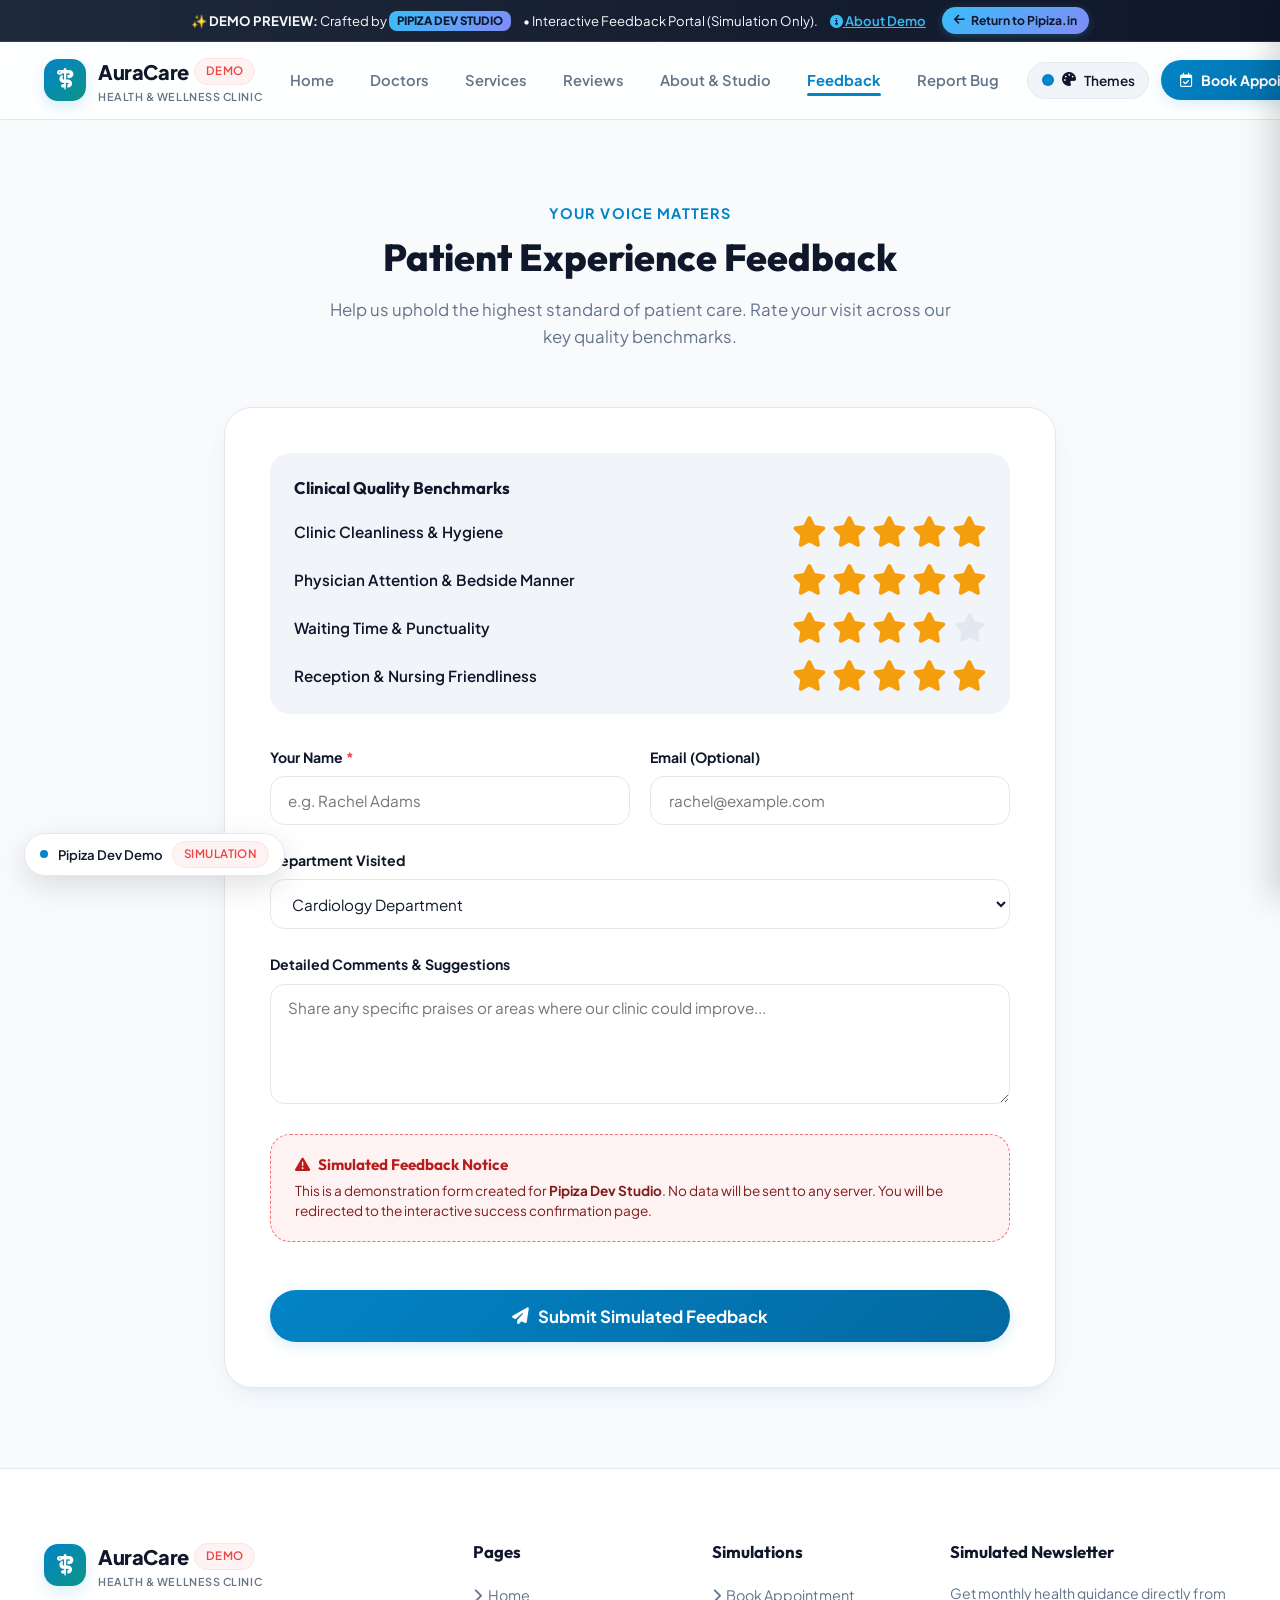
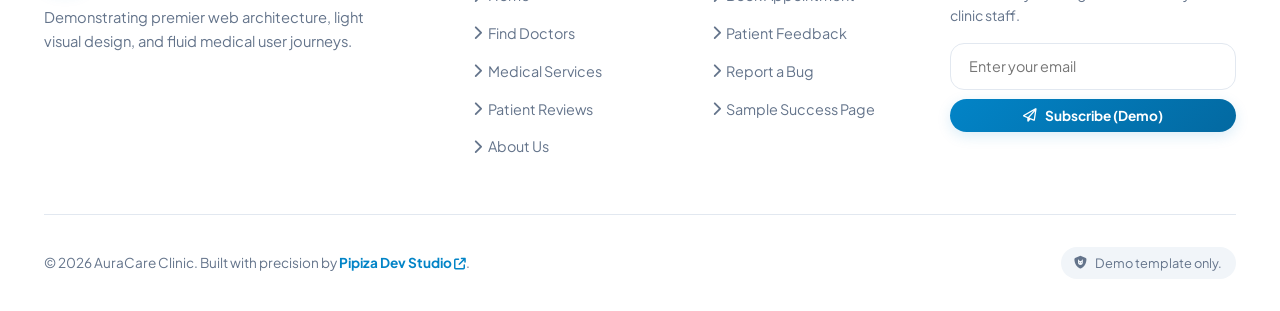
<file: feedback.html>
<!DOCTYPE html>
<html lang="en" data-theme="aqua">
<head>
  <meta charset="UTF-8">
  <meta name="viewport" content="width=device-width, initial-scale=1.0">
  <title>Patient Experience Feedback | AuraCare Clinic Demo</title>
  <meta name="description" content="Share your clinic visit experience, staff evaluations, and facility suggestions in our interactive feedback portal.">
  
  <!-- Google Fonts -->
  <link rel="preconnect" href="https://fonts.googleapis.com">
  <link rel="preconnect" href="https://fonts.gstatic.com" crossorigin>
  <link href="https://fonts.googleapis.com/css2?family=Outfit:wght@400;500;600;700;800&family=Plus+Jakarta+Sans:wght@400;500;600;700&display=swap" rel="stylesheet">
  
  <!-- FontAwesome 6 CDN -->
  <link rel="stylesheet" href="https://cdnjs.cloudflare.com/ajax/libs/font-awesome/6.5.1/css/all.min.css">
  
  <!-- Master Stylesheet -->
  <link rel="stylesheet" href="css/style.css">
</head>
<body>

  <!-- Top Demo Bar -->
  <div class="demo-top-bar">
    <span>✨ <strong>DEMO PREVIEW:</strong> Crafted by <span class="studio-tag">Pipiza Dev Studio</span></span>
    <span>• Interactive Feedback Portal (Simulation Only).</span>
    <a href="#" class="demo-info-trigger trigger-demo-modal"><i class="fa-solid fa-circle-info"></i> About Demo</a>
    <a href="https://pipoza.s.gy/pipoza.in" class="back-to-studio-btn" target="_blank" rel="noopener noreferrer"><i class="fa-solid fa-arrow-left"></i> Return to Pipiza.in</a>
  </div>

  <!-- Header -->
  <header class="main-header">
    <div class="container">
      <div class="nav-inner">
        <a href="index.html" class="brand-logo">
          <div class="brand-icon"><i class="fa-solid fa-staff-snake"></i></div>
          <div class="brand-info">
            <span class="brand-title">AuraCare <span class="badge badge-demo">DEMO</span></span>
            <span class="brand-subtitle">Health & Wellness Clinic</span>
          </div>
        </a>

        <nav>
          <ul class="nav-menu">
            <li><a href="index.html" class="nav-link">Home</a></li>
            <li><a href="doctors.html" class="nav-link">Doctors</a></li>
            <li><a href="services.html" class="nav-link">Services</a></li>
            <li><a href="reviews.html" class="nav-link">Reviews</a></li>
            <li><a href="about.html" class="nav-link">About & Studio</a></li>
            <li><a href="feedback.html" class="nav-link active">Feedback</a></li>
            <li><a href="report.html" class="nav-link">Report Bug</a></li>
          </ul>
        </nav>

        <div class="nav-actions">
          <div class="theme-switcher-wrapper">
            <button type="button" class="theme-btn" id="themeBtn" title="Choose Theme Palette">
              <span class="theme-dot-current" id="currentThemeDot"></span>
              <i class="fa-solid fa-palette"></i>
              <span>Themes</span>
            </button>
            <div class="theme-menu" id="themeMenu"></div>
          </div>

          <a href="appointment.html" class="btn btn-primary">
            <i class="fa-regular fa-calendar-check"></i>
            <span>Book Appointment</span>
          </a>

          <button type="button" class="mobile-toggle" id="mobileMenuToggle">
            <i class="fa-solid fa-bars-staggered"></i>
          </button>
        </div>
      </div>
    </div>
  </header>

  <!-- Mobile Drawer -->
  <div class="mobile-drawer-overlay" id="drawerOverlay"></div>
  <aside class="mobile-drawer" id="mobileDrawer">
    <div class="mobile-drawer-header">
      <div class="brand-logo">
        <div class="brand-icon" style="width:36px; height:36px; font-size:1.1rem;"><i class="fa-solid fa-staff-snake"></i></div>
        <span class="brand-title" style="font-size:1.15rem;">AuraCare <span class="badge badge-demo">DEMO</span></span>
      </div>
      <button type="button" class="mobile-close-btn" id="mobileCloseBtn"><i class="fa-solid fa-xmark"></i></button>
    </div>

    <!-- Return to Actual Website Link -->
    <a href="https://pipoza.s.gy/pipoza.in" class="mobile-studio-back-banner" target="_blank" rel="noopener noreferrer">
      <span><i class="fa-solid fa-arrow-left"></i> Return to Pipiza.in</span>
      <i class="fa-solid fa-arrow-up-right-from-square" style="font-size:0.75rem;"></i>
    </a>

    <ul class="mobile-nav-links">
      <li><a href="index.html"><i class="fa-solid fa-house"></i> <span>Home</span></a></li>
      <li><a href="doctors.html"><i class="fa-solid fa-user-doctor"></i> <span>Our Doctors</span></a></li>
      <li><a href="services.html"><i class="fa-solid fa-heart-pulse"></i> <span>Treatments & Services</span></a></li>
      <li><a href="reviews.html"><i class="fa-solid fa-star"></i> <span>Patient Reviews</span></a></li>
      <li><a href="about.html"><i class="fa-solid fa-hospital"></i> <span>About & Pipiza Studio</span></a></li>
      <li><a href="feedback.html" class="active"><i class="fa-solid fa-comment-dots"></i> <span>Patient Feedback</span></a></li>
      <li><a href="report.html"><i class="fa-solid fa-bug"></i> <span>Report Website Issue</span></a></li>
      <li><a href="appointment.html"><i class="fa-regular fa-calendar-check"></i> <span>Book Appointment</span></a></li>
    </ul>

    <div class="mobile-theme-selector">
      <h4>Select Theme Color</h4>
      <div class="mobile-theme-chips" id="mobileThemeChips"></div>
    </div>
  </aside>

  <!-- Main Content -->
  <main class="section-padding">
    <div class="container container-narrow">
      <div class="section-header">
        <span class="sub-title">Your Voice Matters</span>
        <h1 class="main-title">Patient Experience Feedback</h1>
        <p class="description">
          Help us uphold the highest standard of patient care. Rate your visit across our key quality benchmarks.
        </p>
      </div>

      <div class="form-card">
        <form id="clinicFeedbackForm">
          <!-- Multi-Metric Star Ratings -->
          <div style="background: var(--bg-surface-alt); padding: 1.5rem; border-radius: var(--radius-lg); margin-bottom: 2rem;">
            <h4 style="font-size: 1.05rem; margin-bottom: 1.25rem; color: var(--text-main);">Clinical Quality Benchmarks</h4>

            <div style="display: flex; flex-direction: column; gap: 1.25rem;">
              <!-- Metric 1: Cleanliness -->
              <div style="display: flex; justify-content: space-between; align-items: center; flex-wrap: wrap; gap: 0.5rem;">
                <span style="font-weight: 600; font-size: 0.95rem;">Clinic Cleanliness & Hygiene</span>
                <div class="star-rating-select metric-stars" data-metric="cleanliness">
                  <i class="fa-solid fa-star active" data-v="1"></i>
                  <i class="fa-solid fa-star active" data-v="2"></i>
                  <i class="fa-solid fa-star active" data-v="3"></i>
                  <i class="fa-solid fa-star active" data-v="4"></i>
                  <i class="fa-solid fa-star active" data-v="5"></i>
                </div>
              </div>

              <!-- Metric 2: Doctor Care -->
              <div style="display: flex; justify-content: space-between; align-items: center; flex-wrap: wrap; gap: 0.5rem;">
                <span style="font-weight: 600; font-size: 0.95rem;">Physician Attention & Bedside Manner</span>
                <div class="star-rating-select metric-stars" data-metric="doctorCare">
                  <i class="fa-solid fa-star active" data-v="1"></i>
                  <i class="fa-solid fa-star active" data-v="2"></i>
                  <i class="fa-solid fa-star active" data-v="3"></i>
                  <i class="fa-solid fa-star active" data-v="4"></i>
                  <i class="fa-solid fa-star active" data-v="5"></i>
                </div>
              </div>

              <!-- Metric 3: Waiting Time -->
              <div style="display: flex; justify-content: space-between; align-items: center; flex-wrap: wrap; gap: 0.5rem;">
                <span style="font-weight: 600; font-size: 0.95rem;">Waiting Time & Punctuality</span>
                <div class="star-rating-select metric-stars" data-metric="waitTime">
                  <i class="fa-solid fa-star active" data-v="1"></i>
                  <i class="fa-solid fa-star active" data-v="2"></i>
                  <i class="fa-solid fa-star active" data-v="3"></i>
                  <i class="fa-solid fa-star active" data-v="4"></i>
                  <i class="fa-solid fa-star" data-v="5"></i>
                </div>
              </div>

              <!-- Metric 4: Staff Friendliness -->
              <div style="display: flex; justify-content: space-between; align-items: center; flex-wrap: wrap; gap: 0.5rem;">
                <span style="font-weight: 600; font-size: 0.95rem;">Reception & Nursing Friendliness</span>
                <div class="star-rating-select metric-stars" data-metric="staff">
                  <i class="fa-solid fa-star active" data-v="1"></i>
                  <i class="fa-solid fa-star active" data-v="2"></i>
                  <i class="fa-solid fa-star active" data-v="3"></i>
                  <i class="fa-solid fa-star active" data-v="4"></i>
                  <i class="fa-solid fa-star active" data-v="5"></i>
                </div>
              </div>
            </div>
          </div>

          <!-- Patient & Visit Details -->
          <div class="grid-2" style="gap: 1.25rem;">
            <div class="form-group">
              <label class="form-label" for="feedbackName">Your Name <span class="required">*</span></label>
              <input type="text" id="feedbackName" class="form-control" placeholder="e.g. Rachel Adams" required>
            </div>

            <div class="form-group">
              <label class="form-label" for="feedbackEmail">Email (Optional)</label>
              <input type="email" id="feedbackEmail" class="form-control" placeholder="rachel@example.com">
            </div>
          </div>

          <div class="form-group">
            <label class="form-label" for="feedbackDept">Department Visited</label>
            <select id="feedbackDept" class="form-control">
              <option value="Cardiology">Cardiology Department</option>
              <option value="Neurology">Neurology Department</option>
              <option value="Pediatrics">Pediatrics Department</option>
              <option value="Orthopedics">Orthopedics & Physical Therapy</option>
              <option value="Dermatology">Dermatology Center</option>
              <option value="Dental">Dental Care Suite</option>
              <option value="General">General Practice</option>
            </select>
          </div>

          <div class="form-group">
            <label class="form-label" for="feedbackComments">Detailed Comments & Suggestions</label>
            <textarea id="feedbackComments" class="form-control" placeholder="Share any specific praises or areas where our clinic could improve..." required></textarea>
          </div>

          <div class="simulation-notice-box">
            <h4><i class="fa-solid fa-triangle-exclamation"></i> Simulated Feedback Notice</h4>
            <p>This is a demonstration form created for <strong>Pipiza Dev Studio</strong>. No data will be sent to any server. You will be redirected to the interactive success confirmation page.</p>
          </div>

          <button type="submit" class="btn btn-primary btn-lg btn-block" style="margin-top: 1rem;">
            <i class="fa-solid fa-paper-plane"></i> Submit Simulated Feedback
          </button>
        </form>
      </div>
    </div>
  </main>

  <!-- Floating Demo Pill -->
  <div class="floating-demo-pill trigger-demo-modal">
    <div class="pulse-dot"></div>
    <span>Pipiza Dev Demo</span>
    <span class="badge badge-demo">SIMULATION</span>
  </div>

  <!-- Global Demo Modal -->
  <div class="modal-overlay" id="demoModalOverlay">
    <div class="modal-content">
      <button type="button" class="modal-close-btn" id="closeDemoModal"><i class="fa-solid fa-xmark"></i></button>
      <div style="text-align: center; margin-bottom: 1.5rem;">
        <div style="width: 60px; height: 60px; border-radius: 50%; background: var(--primary-light); color: var(--primary); display: flex; align-items: center; justify-content: center; font-size: 1.8rem; margin: 0 auto 1rem;">
          <i class="fa-solid fa-laptop-code"></i>
        </div>
        <h3 style="font-size: 1.45rem; margin-bottom: 0.35rem;">Pipiza Dev Studio Demo Notice</h3>
        <span class="badge badge-demo">NON-OPERATIONAL SHOWCASE</span>
      </div>
      <p style="font-size: 0.95rem; line-height: 1.6; margin-bottom: 1.25rem;">
        This page demonstrates multi-criterion rating widgets, responsive form components, and accessible form styling.
      </p>
      <div style="display: flex; flex-direction: column; gap: 0.65rem;">
        <a href="https://pipoza.s.gy/pipoza.in" target="_blank" rel="noopener noreferrer" class="btn btn-primary btn-block" style="background: linear-gradient(135deg, #38bdf8, #818cf8); color: #0f172a;">
          <i class="fa-solid fa-arrow-up-right-from-square"></i> Visit Official Website (pipoza.in)
        </a>
        <button type="button" class="btn btn-outline btn-block" onclick="document.getElementById('closeDemoModal').click();">
          Got It, Continue
        </button>
      </div>
    </div>
  </div>

  <!-- Footer -->
  <footer class="main-footer">
    <div class="container">
      <div class="footer-grid">
        <div class="footer-brand">
          <a href="index.html" class="brand-logo" style="margin-bottom: 1rem;">
            <div class="brand-icon"><i class="fa-solid fa-staff-snake"></i></div>
            <div class="brand-info">
              <span class="brand-title">AuraCare <span class="badge badge-demo">DEMO</span></span>
              <span class="brand-subtitle">Health & Wellness Clinic</span>
            </div>
          </a>
          <p>Demonstrating premier web architecture, light visual design, and fluid medical user journeys.</p>
        </div>

        <div>
          <h4 class="footer-title">Pages</h4>
          <ul class="footer-links">
            <li><a href="index.html"><i class="fa-solid fa-chevron-right"></i> Home</a></li>
            <li><a href="doctors.html"><i class="fa-solid fa-chevron-right"></i> Find Doctors</a></li>
            <li><a href="services.html"><i class="fa-solid fa-chevron-right"></i> Medical Services</a></li>
            <li><a href="reviews.html"><i class="fa-solid fa-chevron-right"></i> Patient Reviews</a></li>
            <li><a href="about.html"><i class="fa-solid fa-chevron-right"></i> About Us</a></li>
          </ul>
        </div>

        <div>
          <h4 class="footer-title">Simulations</h4>
          <ul class="footer-links">
            <li><a href="appointment.html"><i class="fa-solid fa-chevron-right"></i> Book Appointment</a></li>
            <li><a href="feedback.html"><i class="fa-solid fa-chevron-right"></i> Patient Feedback</a></li>
            <li><a href="report.html"><i class="fa-solid fa-chevron-right"></i> Report a Bug</a></li>
            <li><a href="success.html?type=demo"><i class="fa-solid fa-chevron-right"></i> Sample Success Page</a></li>
          </ul>
        </div>

        <div>
          <h4 class="footer-title">Simulated Newsletter</h4>
          <p style="font-size: 0.88rem; margin-bottom: 1rem;">Get monthly health guidance directly from clinic staff.</p>
          <form class="newsletter-form" style="display: flex; flex-direction: column; gap: 0.6rem;">
            <input type="email" placeholder="Enter your email" required class="form-control" style="font-size: 0.9rem;">
            <button type="submit" class="btn btn-primary btn-sm"><i class="fa-regular fa-paper-plane"></i> Subscribe (Demo)</button>
          </form>
        </div>
      </div>

      <div class="footer-bottom">
        <div>© 2026 AuraCare Clinic. Built with precision by <a href="https://pipoza.s.gy/pipoza.in" target="_blank" rel="noopener noreferrer" style="color: var(--primary); font-weight:700;">Pipiza Dev Studio <i class="fa-solid fa-arrow-up-right-from-square" style="font-size:0.75rem;"></i></a>.</div>
        <div class="footer-demo-notice"><i class="fa-solid fa-shield-cat"></i> Demo template only.</div>
      </div>
    </div>
  </footer>

  <!-- Scripts -->
  <script src="js/data.js"></script>
  <script src="js/main.js"></script>
  <script>
    document.addEventListener('DOMContentLoaded', () => {
      // Metric star pickers
      document.querySelectorAll('.metric-stars').forEach(group => {
        const stars = group.querySelectorAll('i');
        stars.forEach(star => {
          star.addEventListener('click', () => {
            const val = parseInt(star.getAttribute('data-v'));
            stars.forEach(s => {
              if (parseInt(s.getAttribute('data-v')) <= val) {
                s.classList.add('active');
              } else {
                s.classList.remove('active');
              }
            });
          });
        });
      });

      // Submit feedback simulation
      const form = document.getElementById('clinicFeedbackForm');
      form.addEventListener('submit', (e) => {
        e.preventDefault();
        const name = document.getElementById('feedbackName').value;
        const dept = document.getElementById('feedbackDept').value;
        const ref = generateDemoCode("AUR-FB");

        window.location.href = `success.html?type=feedback&ref=${ref}&name=${encodeURIComponent(name)}&dept=${encodeURIComponent(dept)}`;
      });
    });
  </script>
</body>
</html>
</file>
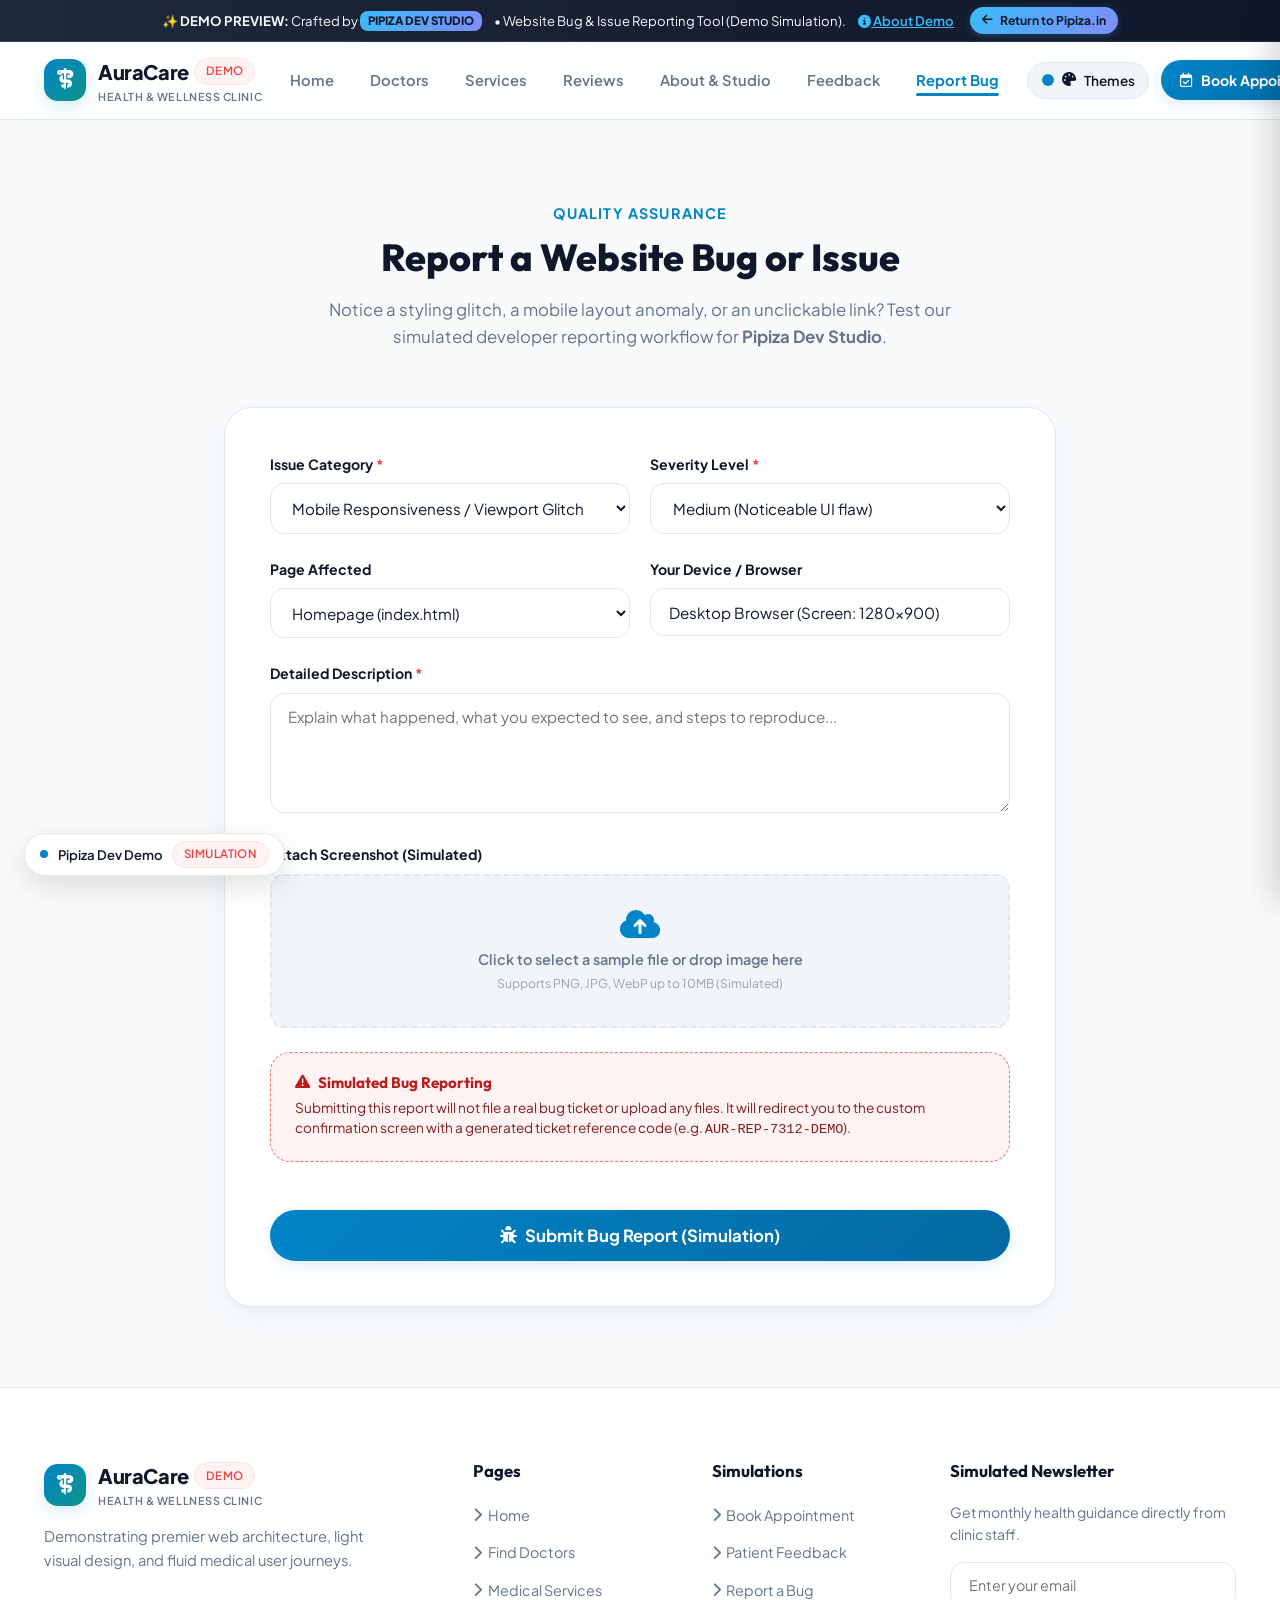
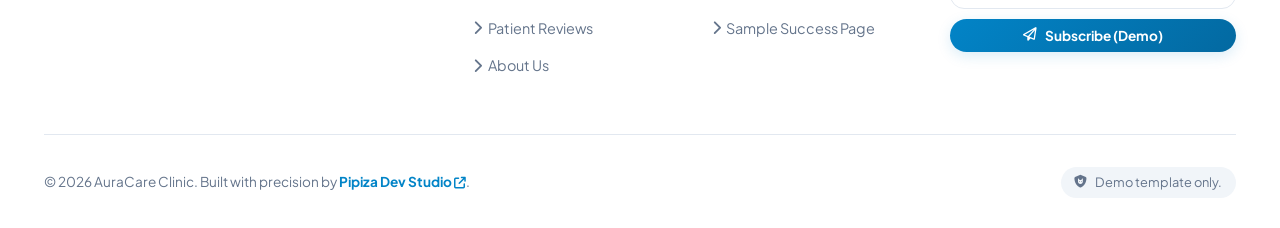
<file: report.html>
<!DOCTYPE html>
<html lang="en" data-theme="aqua">
<head>
  <meta charset="UTF-8">
  <meta name="viewport" content="width=device-width, initial-scale=1.0">
  <title>Website Issue & Bug Report | Pipiza Dev Studio</title>
  <meta name="description" content="Report website bugs, mobile rendering glitches, or UX suggestions to the development team at Pipiza Dev Studio.">
  
  <!-- Google Fonts -->
  <link rel="preconnect" href="https://fonts.googleapis.com">
  <link rel="preconnect" href="https://fonts.gstatic.com" crossorigin>
  <link href="https://fonts.googleapis.com/css2?family=Outfit:wght@400;500;600;700;800&family=Plus+Jakarta+Sans:wght@400;500;600;700&display=swap" rel="stylesheet">
  
  <!-- FontAwesome 6 CDN -->
  <link rel="stylesheet" href="https://cdnjs.cloudflare.com/ajax/libs/font-awesome/6.5.1/css/all.min.css">
  
  <!-- Master Stylesheet -->
  <link rel="stylesheet" href="css/style.css">
</head>
<body>

  <!-- Top Demo Bar -->
  <div class="demo-top-bar">
    <span>✨ <strong>DEMO PREVIEW:</strong> Crafted by <span class="studio-tag">Pipiza Dev Studio</span></span>
    <span>• Website Bug & Issue Reporting Tool (Demo Simulation).</span>
    <a href="#" class="demo-info-trigger trigger-demo-modal"><i class="fa-solid fa-circle-info"></i> About Demo</a>
    <a href="https://pipoza.s.gy/pipoza.in" class="back-to-studio-btn" target="_blank" rel="noopener noreferrer"><i class="fa-solid fa-arrow-left"></i> Return to Pipiza.in</a>
  </div>

  <!-- Header -->
  <header class="main-header">
    <div class="container">
      <div class="nav-inner">
        <a href="index.html" class="brand-logo">
          <div class="brand-icon"><i class="fa-solid fa-staff-snake"></i></div>
          <div class="brand-info">
            <span class="brand-title">AuraCare <span class="badge badge-demo">DEMO</span></span>
            <span class="brand-subtitle">Health & Wellness Clinic</span>
          </div>
        </a>

        <nav>
          <ul class="nav-menu">
            <li><a href="index.html" class="nav-link">Home</a></li>
            <li><a href="doctors.html" class="nav-link">Doctors</a></li>
            <li><a href="services.html" class="nav-link">Services</a></li>
            <li><a href="reviews.html" class="nav-link">Reviews</a></li>
            <li><a href="about.html" class="nav-link">About & Studio</a></li>
            <li><a href="feedback.html" class="nav-link">Feedback</a></li>
            <li><a href="report.html" class="nav-link active">Report Bug</a></li>
          </ul>
        </nav>

        <div class="nav-actions">
          <div class="theme-switcher-wrapper">
            <button type="button" class="theme-btn" id="themeBtn" title="Choose Theme Palette">
              <span class="theme-dot-current" id="currentThemeDot"></span>
              <i class="fa-solid fa-palette"></i>
              <span>Themes</span>
            </button>
            <div class="theme-menu" id="themeMenu"></div>
          </div>

          <a href="appointment.html" class="btn btn-primary">
            <i class="fa-regular fa-calendar-check"></i>
            <span>Book Appointment</span>
          </a>

          <button type="button" class="mobile-toggle" id="mobileMenuToggle">
            <i class="fa-solid fa-bars-staggered"></i>
          </button>
        </div>
      </div>
    </div>
  </header>

  <!-- Mobile Drawer -->
  <div class="mobile-drawer-overlay" id="drawerOverlay"></div>
  <aside class="mobile-drawer" id="mobileDrawer">
    <div class="mobile-drawer-header">
      <div class="brand-logo">
        <div class="brand-icon" style="width:36px; height:36px; font-size:1.1rem;"><i class="fa-solid fa-staff-snake"></i></div>
        <span class="brand-title" style="font-size:1.15rem;">AuraCare <span class="badge badge-demo">DEMO</span></span>
      </div>
      <button type="button" class="mobile-close-btn" id="mobileCloseBtn"><i class="fa-solid fa-xmark"></i></button>
    </div>

    <!-- Return to Actual Website Link -->
    <a href="https://pipoza.s.gy/pipoza.in" class="mobile-studio-back-banner" target="_blank" rel="noopener noreferrer">
      <span><i class="fa-solid fa-arrow-left"></i> Return to Pipiza.in</span>
      <i class="fa-solid fa-arrow-up-right-from-square" style="font-size:0.75rem;"></i>
    </a>

    <ul class="mobile-nav-links">
      <li><a href="index.html"><i class="fa-solid fa-house"></i> <span>Home</span></a></li>
      <li><a href="doctors.html"><i class="fa-solid fa-user-doctor"></i> <span>Our Doctors</span></a></li>
      <li><a href="services.html"><i class="fa-solid fa-heart-pulse"></i> <span>Treatments & Services</span></a></li>
      <li><a href="reviews.html"><i class="fa-solid fa-star"></i> <span>Patient Reviews</span></a></li>
      <li><a href="about.html"><i class="fa-solid fa-hospital"></i> <span>About & Pipiza Studio</span></a></li>
      <li><a href="feedback.html"><i class="fa-solid fa-comment-dots"></i> <span>Patient Feedback</span></a></li>
      <li><a href="report.html" class="active"><i class="fa-solid fa-bug"></i> <span>Report Website Issue</span></a></li>
      <li><a href="appointment.html"><i class="fa-regular fa-calendar-check"></i> <span>Book Appointment</span></a></li>
    </ul>

    <div class="mobile-theme-selector">
      <h4>Select Theme Color</h4>
      <div class="mobile-theme-chips" id="mobileThemeChips"></div>
    </div>
  </aside>

  <!-- Main Content -->
  <main class="section-padding">
    <div class="container container-narrow">
      <div class="section-header">
        <span class="sub-title">Quality Assurance</span>
        <h1 class="main-title">Report a Website Bug or Issue</h1>
        <p class="description">
          Notice a styling glitch, a mobile layout anomaly, or an unclickable link? Test our simulated developer reporting workflow for <strong>Pipiza Dev Studio</strong>.
        </p>
      </div>

      <div class="form-card">
        <form id="websiteBugReportForm">
          <div class="grid-2" style="gap: 1.25rem;">
            <div class="form-group">
              <label class="form-label" for="issueCategory">Issue Category <span class="required">*</span></label>
              <select id="issueCategory" class="form-control" required>
                <option value="Mobile Responsiveness">Mobile Responsiveness / Viewport Glitch</option>
                <option value="Visual Alignment">Visual Alignment / CSS Misalignment</option>
                <option value="Broken Interaction">Broken Button or Link</option>
                <option value="Theme Inconsistency">Theme Color Inconsistency</option>
                <option value="Animation Performance">Animation Lag / Performance</option>
                <option value="Content Typo">Content Typo or Copy Error</option>
                <option value="Feature Suggestion">New Feature Suggestion</option>
              </select>
            </div>

            <div class="form-group">
              <label class="form-label" for="issueSeverity">Severity Level <span class="required">*</span></label>
              <select id="issueSeverity" class="form-control" required>
                <option value="Low">Low (Cosmetic tweak)</option>
                <option value="Medium" selected>Medium (Noticeable UI flaw)</option>
                <option value="High">High (Impairs navigation)</option>
                <option value="Critical">Critical (Blocking issue)</option>
              </select>
            </div>
          </div>

          <div class="grid-2" style="gap: 1.25rem;">
            <div class="form-group">
              <label class="form-label" for="pageAffected">Page Affected</label>
              <select id="pageAffected" class="form-control">
                <option value="Homepage (index.html)">Homepage (index.html)</option>
                <option value="Doctors (doctors.html)">Doctors Directory (doctors.html)</option>
                <option value="Services (services.html)">Services & FAQ (services.html)</option>
                <option value="Reviews (reviews.html)">Reviews & Testimonials (reviews.html)</option>
                <option value="Appointment (appointment.html)">Appointment Portal (appointment.html)</option>
                <option value="Feedback (feedback.html)">Feedback Form (feedback.html)</option>
                <option value="About & Studio (about.html)">About Clinic (about.html)</option>
              </select>
            </div>

            <div class="form-group">
              <label class="form-label" for="deviceType">Your Device / Browser</label>
              <input type="text" id="deviceType" class="form-control" placeholder="e.g. iPhone 15 Safari, Chrome on Windows 11">
            </div>
          </div>

          <div class="form-group">
            <label class="form-label" for="bugDescription">Detailed Description <span class="required">*</span></label>
            <textarea id="bugDescription" class="form-control" placeholder="Explain what happened, what you expected to see, and steps to reproduce..." required></textarea>
          </div>

          <!-- Simulated Screenshot Upload Area -->
          <div class="form-group">
            <label class="form-label">Attach Screenshot (Simulated)</label>
            <div id="dropzoneBox" style="border: 2px dashed var(--border-color); border-radius: var(--radius-md); padding: 2rem; text-align: center; background: var(--bg-surface-alt); cursor: pointer; transition: var(--transition);">
              <i class="fa-solid fa-cloud-arrow-up" style="font-size: 2rem; color: var(--primary); margin-bottom: 0.5rem; display: block;"></i>
              <p style="font-weight: 600; font-size: 0.9rem; margin-bottom: 0.2rem;" id="dropzoneText">Click to select a sample file or drop image here</p>
              <p style="font-size: 0.76rem; color: var(--text-light); margin: 0;">Supports PNG, JPG, WebP up to 10MB (Simulated)</p>
            </div>
          </div>

          <div class="simulation-notice-box">
            <h4><i class="fa-solid fa-triangle-exclamation"></i> Simulated Bug Reporting</h4>
            <p>Submitting this report will not file a real bug ticket or upload any files. It will redirect you to the custom confirmation screen with a generated ticket reference code (e.g. <code>AUR-REP-7312-DEMO</code>).</p>
          </div>

          <button type="submit" class="btn btn-primary btn-lg btn-block" style="margin-top: 1rem;">
            <i class="fa-solid fa-bug"></i> Submit Bug Report (Simulation)
          </button>
        </form>
      </div>
    </div>
  </main>

  <!-- Floating Demo Pill -->
  <div class="floating-demo-pill trigger-demo-modal">
    <div class="pulse-dot"></div>
    <span>Pipiza Dev Demo</span>
    <span class="badge badge-demo">SIMULATION</span>
  </div>

  <!-- Global Demo Modal -->
  <div class="modal-overlay" id="demoModalOverlay">
    <div class="modal-content">
      <button type="button" class="modal-close-btn" id="closeDemoModal"><i class="fa-solid fa-xmark"></i></button>
      <div style="text-align: center; margin-bottom: 1.5rem;">
        <div style="width: 60px; height: 60px; border-radius: 50%; background: var(--primary-light); color: var(--primary); display: flex; align-items: center; justify-content: center; font-size: 1.8rem; margin: 0 auto 1rem;">
          <i class="fa-solid fa-laptop-code"></i>
        </div>
        <h3 style="font-size: 1.45rem; margin-bottom: 0.35rem;">Pipiza Dev Studio Demo Notice</h3>
        <span class="badge badge-demo">NON-OPERATIONAL SHOWCASE</span>
      </div>
      <p style="font-size: 0.95rem; line-height: 1.6; margin-bottom: 1.25rem;">
        This bug reporting workflow demonstrates QA submission flows, simulated file dropzones, and graceful feedback loops.
      </p>
      <div style="display: flex; flex-direction: column; gap: 0.65rem;">
        <a href="https://pipoza.s.gy/pipoza.in" target="_blank" rel="noopener noreferrer" class="btn btn-primary btn-block" style="background: linear-gradient(135deg, #38bdf8, #818cf8); color: #0f172a;">
          <i class="fa-solid fa-arrow-up-right-from-square"></i> Visit Official Website (pipoza.in)
        </a>
        <button type="button" class="btn btn-outline btn-block" onclick="document.getElementById('closeDemoModal').click();">
          Got It, Continue
        </button>
      </div>
    </div>
  </div>

  <!-- Footer -->
  <footer class="main-footer">
    <div class="container">
      <div class="footer-grid">
        <div class="footer-brand">
          <a href="index.html" class="brand-logo" style="margin-bottom: 1rem;">
            <div class="brand-icon"><i class="fa-solid fa-staff-snake"></i></div>
            <div class="brand-info">
              <span class="brand-title">AuraCare <span class="badge badge-demo">DEMO</span></span>
              <span class="brand-subtitle">Health & Wellness Clinic</span>
            </div>
          </a>
          <p>Demonstrating premier web architecture, light visual design, and fluid medical user journeys.</p>
        </div>

        <div>
          <h4 class="footer-title">Pages</h4>
          <ul class="footer-links">
            <li><a href="index.html"><i class="fa-solid fa-chevron-right"></i> Home</a></li>
            <li><a href="doctors.html"><i class="fa-solid fa-chevron-right"></i> Find Doctors</a></li>
            <li><a href="services.html"><i class="fa-solid fa-chevron-right"></i> Medical Services</a></li>
            <li><a href="reviews.html"><i class="fa-solid fa-chevron-right"></i> Patient Reviews</a></li>
            <li><a href="about.html"><i class="fa-solid fa-chevron-right"></i> About Us</a></li>
          </ul>
        </div>

        <div>
          <h4 class="footer-title">Simulations</h4>
          <ul class="footer-links">
            <li><a href="appointment.html"><i class="fa-solid fa-chevron-right"></i> Book Appointment</a></li>
            <li><a href="feedback.html"><i class="fa-solid fa-chevron-right"></i> Patient Feedback</a></li>
            <li><a href="report.html"><i class="fa-solid fa-chevron-right"></i> Report a Bug</a></li>
            <li><a href="success.html?type=demo"><i class="fa-solid fa-chevron-right"></i> Sample Success Page</a></li>
          </ul>
        </div>

        <div>
          <h4 class="footer-title">Simulated Newsletter</h4>
          <p style="font-size: 0.88rem; margin-bottom: 1rem;">Get monthly health guidance directly from clinic staff.</p>
          <form class="newsletter-form" style="display: flex; flex-direction: column; gap: 0.6rem;">
            <input type="email" placeholder="Enter your email" required class="form-control" style="font-size: 0.9rem;">
            <button type="submit" class="btn btn-primary btn-sm"><i class="fa-regular fa-paper-plane"></i> Subscribe (Demo)</button>
          </form>
        </div>
      </div>

      <div class="footer-bottom">
        <div>© 2026 AuraCare Clinic. Built with precision by <a href="https://pipoza.s.gy/pipoza.in" target="_blank" rel="noopener noreferrer" style="color: var(--primary); font-weight:700;">Pipiza Dev Studio <i class="fa-solid fa-arrow-up-right-from-square" style="font-size:0.75rem;"></i></a>.</div>
        <div class="footer-demo-notice"><i class="fa-solid fa-shield-cat"></i> Demo template only.</div>
      </div>
    </div>
  </footer>

  <!-- Scripts -->
  <script src="js/data.js"></script>
  <script src="js/main.js"></script>
  <script>
    document.addEventListener('DOMContentLoaded', () => {
      // Auto-detect browser/device in input
      const devInput = document.getElementById('deviceType');
      if (devInput) {
        devInput.value = navigator.userAgent.includes('Mobile') ? 'Mobile Device / Touch Browser' : 'Desktop Browser (Screen: ' + window.innerWidth + 'x' + window.innerHeight + ')';
      }

      // Dropzone click simulation
      const dropzone = document.getElementById('dropzoneBox');
      const dropzoneText = document.getElementById('dropzoneText');
      dropzone.addEventListener('click', () => {
        dropzoneText.innerHTML = '<i class="fa-solid fa-circle-check" style="color: #10b981;"></i> Simulated File Attached: <code>screenshot_bug_log.png</code> (1.4 MB)';
        dropzone.style.borderColor = '#10b981';
        dropzone.style.background = '#f0fdf4';
      });

      // Submit bug report simulation
      const form = document.getElementById('websiteBugReportForm');
      form.addEventListener('submit', (e) => {
        e.preventDefault();
        const cat = document.getElementById('issueCategory').value;
        const sev = document.getElementById('issueSeverity').value;
        const page = document.getElementById('pageAffected').value;
        const ref = generateDemoCode("AUR-REP");

        window.location.href = `success.html?type=report&ref=${ref}&category=${encodeURIComponent(cat)}&severity=${encodeURIComponent(sev)}&page=${encodeURIComponent(page)}`;
      });
    });
  </script>
</body>
</html>
</file>
<file: css/style.css>
/* ==========================================================================
   AuraCare Health & Wellness Clinic - Master Stylesheet
   Crafted as a Showcase Demo for Pipiza Dev Studio
   ========================================================================== */

/* --------------------------------------------------------------------------
   1. CSS Variables & Theme Palettes (5 Distinct Light Themes)
   -------------------------------------------------------------------------- */
:root,
[data-theme="aqua"] {
  --primary: #0284c7;           /* Medical Sky Blue */
  --primary-hover: #0369a1;
  --primary-rgb: 2, 132, 199;
  --primary-light: #e0f2fe;     /* Ice Blue */
  --primary-glow: rgba(2, 132, 199, 0.15);
  
  --secondary: #0d9488;         /* Fresh Teal */
  --secondary-light: #ccfbf1;
  --secondary-rgb: 13, 148, 136;
  
  --accent: #38bdf8;            /* Vibrant Cyan */
  --accent-soft: #f0f9ff;
  
  --bg-page: #f8fafc;           /* Crisp Clean Light Gray-White */
  --bg-surface: #ffffff;        /* Pure White */
  --bg-surface-alt: #f1f5f9;    /* Light Slate */
  --bg-glass: rgba(255, 255, 255, 0.85);
  
  --text-main: #0f172a;         /* Deep Navy Slate */
  --text-muted: #64748b;        /* Cool Gray */
  --text-light: #94a3b8;
  
  --border-color: #e2e8f0;
  --border-focus: #38bdf8;
  
  --card-shadow: 0 10px 25px -5px rgba(2, 132, 199, 0.08), 0 8px 10px -6px rgba(15, 23, 42, 0.04);
  --card-hover-shadow: 0 20px 35px -5px rgba(2, 132, 199, 0.15), 0 10px 15px -5px rgba(15, 23, 42, 0.06);
  --theme-name: "Aqua Breeze";
}

[data-theme="emerald"] {
  --primary: #059669;           /* Herbal Jade / Emerald */
  --primary-hover: #047857;
  --primary-rgb: 5, 150, 105;
  --primary-light: #d1fae5;
  --primary-glow: rgba(5, 150, 105, 0.15);
  
  --secondary: #0d9488;
  --secondary-light: #ecfdf5;
  --secondary-rgb: 13, 148, 136;
  
  --accent: #10b981;
  --accent-soft: #f0fdf4;
  
  --bg-page: #f7faf8;
  --bg-surface: #ffffff;
  --bg-surface-alt: #eef5f0;
  --bg-glass: rgba(255, 255, 255, 0.88);
  
  --text-main: #064e3b;
  --text-muted: #4b6a5b;
  --text-light: #829e90;
  
  --border-color: #d1e7dd;
  --border-focus: #10b981;
  
  --card-shadow: 0 10px 25px -5px rgba(5, 150, 105, 0.08), 0 8px 10px -6px rgba(6, 78, 59, 0.04);
  --card-hover-shadow: 0 20px 35px -5px rgba(5, 150, 105, 0.16), 0 10px 15px -5px rgba(6, 78, 59, 0.06);
  --theme-name: "Emerald Healing";
}

[data-theme="rose"] {
  --primary: #e11d48;           /* Warm Rose / Blush */
  --primary-hover: #be123c;
  --primary-rgb: 225, 29, 72;
  --primary-light: #ffe4e6;
  --primary-glow: rgba(225, 29, 72, 0.14);
  
  --secondary: #db2777;
  --secondary-light: #fce7f3;
  --secondary-rgb: 219, 39, 119;
  
  --accent: #f43f5e;
  --accent-soft: #fff1f2;
  
  --bg-page: #fffafb;
  --bg-surface: #ffffff;
  --bg-surface-alt: #faecef;
  --bg-glass: rgba(255, 255, 255, 0.88);
  
  --text-main: #4c0519;
  --text-muted: #884a59;
  --text-light: #b07c89;
  
  --border-color: #fce1e6;
  --border-focus: #f43f5e;
  
  --card-shadow: 0 10px 25px -5px rgba(225, 29, 72, 0.08), 0 8px 10px -6px rgba(76, 5, 25, 0.04);
  --card-hover-shadow: 0 20px 35px -5px rgba(225, 29, 72, 0.15), 0 10px 15px -5px rgba(76, 5, 25, 0.06);
  --theme-name: "Rose Blush";
}

[data-theme="lavender"] {
  --primary: #7c3aed;           /* Soothing Violet / Periwinkle */
  --primary-hover: #6d28d9;
  --primary-rgb: 124, 58, 237;
  --primary-light: #ede9fe;
  --primary-glow: rgba(124, 58, 237, 0.14);
  
  --secondary: #9333ea;
  --secondary-light: #f3e8ff;
  --secondary-rgb: 147, 51, 234;
  
  --accent: #8b5cf6;
  --accent-soft: #f5f3ff;
  
  --bg-page: #faf9ff;
  --bg-surface: #ffffff;
  --bg-surface-alt: #f3f0fc;
  --bg-glass: rgba(255, 255, 255, 0.88);
  
  --text-main: #2e1065;
  --text-muted: #5e548e;
  --text-light: #9d94c9;
  
  --border-color: #e9e5f7;
  --border-focus: #8b5cf6;
  
  --card-shadow: 0 10px 25px -5px rgba(124, 58, 237, 0.08), 0 8px 10px -6px rgba(46, 16, 101, 0.04);
  --card-hover-shadow: 0 20px 35px -5px rgba(124, 58, 237, 0.15), 0 10px 15px -5px rgba(46, 16, 101, 0.06);
  --theme-name: "Lavender Serenity";
}

[data-theme="amber"] {
  --primary: #d97706;           /* Warm Amber / Honey Gold */
  --primary-hover: #b45309;
  --primary-rgb: 217, 119, 6;
  --primary-light: #fef3c7;
  --primary-glow: rgba(217, 119, 6, 0.14);
  
  --secondary: #ea580c;
  --secondary-light: #ffedd5;
  --secondary-rgb: 234, 88, 12;
  
  --accent: #f59e0b;
  --accent-soft: #fffbeb;
  
  --bg-page: #fefdf9;
  --bg-surface: #ffffff;
  --bg-surface-alt: #f8f4ea;
  --bg-glass: rgba(255, 255, 255, 0.88);
  
  --text-main: #451a03;
  --text-muted: #785a3c;
  --text-light: #ab927b;
  
  --border-color: #f3e6d1;
  --border-focus: #f59e0b;
  
  --card-shadow: 0 10px 25px -5px rgba(217, 119, 6, 0.08), 0 8px 10px -6px rgba(69, 26, 3, 0.04);
  --card-hover-shadow: 0 20px 35px -5px rgba(217, 119, 6, 0.15), 0 10px 15px -5px rgba(69, 26, 3, 0.06);
  --theme-name: "Warm Amber";
}

/* Global Shared Styles */
:root {
  --font-heading: 'Outfit', -apple-system, BlinkMacSystemFont, 'Segoe UI', Roboto, sans-serif;
  --font-body: 'Plus Jakarta Sans', -apple-system, BlinkMacSystemFont, 'Segoe UI', Roboto, sans-serif;
  --radius-sm: 8px;
  --radius-md: 14px;
  --radius-lg: 20px;
  --radius-xl: 28px;
  --radius-full: 9999px;
  --transition: all 0.28s cubic-bezier(0.4, 0, 0.2, 1);
  --transition-slow: all 0.45s cubic-bezier(0.4, 0, 0.2, 1);
}

/* --------------------------------------------------------------------------
   2. Reset & Base Typography
   -------------------------------------------------------------------------- */
*, *::before, *::after {
  box-sizing: border-box;
  margin: 0;
  padding: 0;
  -webkit-tap-highlight-color: transparent;
}

html {
  font-size: 16px;
  scroll-behavior: smooth;
  overflow-x: hidden;
  width: 100%;
}

body {
  font-family: var(--font-body);
  background-color: var(--bg-page);
  color: var(--text-main);
  line-height: 1.6;
  min-height: 100vh;
  display: flex;
  flex-direction: column;
  overflow-x: hidden;
  position: relative;
  transition: background-color 0.4s ease, color 0.4s ease;
}

h1, h2, h3, h4, h5, h6 {
  font-family: var(--font-heading);
  color: var(--text-main);
  line-height: 1.25;
  font-weight: 700;
}

p {
  color: var(--text-muted);
}

a {
  color: var(--primary);
  text-decoration: none;
  transition: var(--transition);
}

a:hover {
  color: var(--primary-hover);
}

img {
  max-width: 100%;
  height: auto;
  display: block;
}

button, input, select, textarea {
  font-family: inherit;
  font-size: 1rem;
}

/* --------------------------------------------------------------------------
   3. Utility Classes & Layout
   -------------------------------------------------------------------------- */
.container {
  width: 100%;
  max-width: 1240px;
  margin: 0 auto;
  padding: 0 1.5rem;
}

.container-narrow {
  max-width: 880px;
}

.section-padding {
  padding: 5rem 0;
}

.section-padding-sm {
  padding: 3rem 0;
}

.text-center { text-align: center; }
.text-left { text-align: left; }
.text-right { text-align: right; }

.badge {
  display: inline-flex;
  align-items: center;
  gap: 0.4rem;
  padding: 0.35rem 0.85rem;
  font-size: 0.78rem;
  font-weight: 600;
  border-radius: var(--radius-full);
  text-transform: uppercase;
  letter-spacing: 0.04em;
}

.badge-primary {
  background-color: var(--primary-light);
  color: var(--primary);
}

.badge-secondary {
  background-color: var(--secondary-light);
  color: var(--secondary);
}

.badge-demo {
  background-color: #fef2f2;
  color: #ef4444;
  border: 1px solid #fee2e2;
  font-size: 0.72rem;
  padding: 0.2rem 0.65rem;
}

.badge-outline {
  border: 1px solid var(--border-color);
  color: var(--text-muted);
  background: var(--bg-surface);
}

/* Header Section Titles */
.section-header {
  margin-bottom: 3.5rem;
  text-align: center;
}

.section-header .sub-title {
  color: var(--primary);
  font-size: 0.9rem;
  font-weight: 700;
  text-transform: uppercase;
  letter-spacing: 0.08em;
  margin-bottom: 0.6rem;
  display: inline-block;
}

.section-header .main-title {
  font-size: 2.35rem;
  margin-bottom: 1rem;
  font-weight: 800;
}

.section-header .description {
  max-width: 650px;
  margin: 0 auto;
  font-size: 1.05rem;
}

/* --------------------------------------------------------------------------
   4. Pipiza Dev Demo Banners & Badges
   -------------------------------------------------------------------------- */
.demo-top-bar {
  background: linear-gradient(90deg, #1e293b, #0f172a);
  color: #f8fafc;
  font-size: 0.82rem;
  padding: 0.45rem 1rem;
  text-align: center;
  display: flex;
  align-items: center;
  justify-content: center;
  flex-wrap: wrap;
  gap: 0.75rem;
  position: relative;
  z-index: 60;
  border-bottom: 1px solid rgba(255, 255, 255, 0.1);
}

.demo-top-bar .studio-tag {
  background: linear-gradient(135deg, #38bdf8, #818cf8);
  color: #0f172a;
  font-weight: 800;
  padding: 0.15rem 0.5rem;
  border-radius: var(--radius-sm);
  font-size: 0.72rem;
  text-transform: uppercase;
}

.demo-top-bar a.demo-info-trigger {
  color: #38bdf8;
  text-decoration: underline;
  cursor: pointer;
  font-weight: 600;
}

.back-to-studio-btn {
  display: inline-flex;
  align-items: center;
  gap: 0.4rem;
  background: linear-gradient(135deg, #38bdf8, #818cf8);
  color: #0f172a !important;
  font-weight: 700;
  font-size: 0.76rem;
  padding: 0.22rem 0.75rem;
  border-radius: var(--radius-full);
  text-decoration: none !important;
  transition: var(--transition);
  box-shadow: 0 2px 8px rgba(56, 189, 248, 0.25);
  margin-left: 0.25rem;
}

.back-to-studio-btn:hover {
  transform: translateY(-1px);
  box-shadow: 0 4px 14px rgba(56, 189, 248, 0.45);
  color: #0f172a !important;
}

.mobile-studio-back-banner {
  display: flex;
  align-items: center;
  justify-content: space-between;
  background: linear-gradient(135deg, #0f172a, #1e293b);
  color: #f8fafc;
  padding: 0.75rem 1rem;
  border-radius: var(--radius-md);
  margin-bottom: 1.25rem;
  text-decoration: none;
  font-size: 0.85rem;
  font-weight: 700;
  border: 1px solid rgba(255, 255, 255, 0.1);
  transition: var(--transition);
}

.mobile-studio-back-banner:hover {
  border-color: #38bdf8;
  color: #ffffff;
}

.mobile-studio-back-banner span {
  display: flex;
  align-items: center;
  gap: 0.5rem;
}

/* Floating Studio Badge */
.floating-demo-pill {
  position: fixed;
  bottom: 1.5rem;
  left: 1.5rem;
  background: var(--bg-surface);
  border: 1px solid var(--border-color);
  box-shadow: 0 10px 30px rgba(0, 0, 0, 0.12);
  border-radius: var(--radius-full);
  padding: 0.45rem 0.95rem;
  display: flex;
  align-items: center;
  gap: 0.6rem;
  z-index: 90;
  cursor: pointer;
  transition: var(--transition);
  font-size: 0.82rem;
  font-weight: 600;
  backdrop-filter: blur(8px);
}

.floating-demo-pill:hover {
  transform: translateY(-3px);
  box-shadow: 0 15px 35px rgba(0, 0, 0, 0.16);
  border-color: var(--primary);
}

.floating-demo-pill .pulse-dot {
  width: 8px;
  height: 8px;
  border-radius: 50%;
  background-color: var(--primary);
  box-shadow: 0 0 0 0 rgba(var(--primary-rgb), 0.7);
  animation: pulse 1.8s infinite;
}

/* --------------------------------------------------------------------------
   5. Navigation Header
   -------------------------------------------------------------------------- */
.main-header {
  position: sticky;
  top: 0;
  background: var(--bg-glass);
  backdrop-filter: blur(12px);
  -webkit-backdrop-filter: blur(12px);
  border-bottom: 1px solid var(--border-color);
  z-index: 50;
  transition: var(--transition);
}

.main-header.scrolled {
  box-shadow: 0 4px 20px rgba(0, 0, 0, 0.05);
}

.nav-inner {
  display: flex;
  align-items: center;
  justify-content: space-between;
  height: 4.8rem;
  gap: 1.25rem;
}

/* Logo */
.brand-logo {
  display: flex;
  align-items: center;
  gap: 0.75rem;
  text-decoration: none;
  flex-shrink: 0;
}

.brand-icon {
  width: 42px;
  height: 42px;
  background: linear-gradient(135deg, var(--primary), var(--secondary));
  color: #ffffff;
  border-radius: var(--radius-md);
  display: flex;
  align-items: center;
  justify-content: center;
  font-size: 1.35rem;
  box-shadow: 0 6px 16px var(--primary-glow);
  transition: var(--transition);
  flex-shrink: 0;
}

.brand-logo:hover .brand-icon {
  transform: rotate(6deg) scale(1.04);
}

.brand-info {
  display: flex;
  flex-direction: column;
}

.brand-title {
  font-size: 1.25rem;
  font-weight: 800;
  color: var(--text-main);
  letter-spacing: -0.02em;
  display: flex;
  align-items: center;
  gap: 0.35rem;
  white-space: nowrap;
}

.brand-subtitle {
  font-size: 0.68rem;
  color: var(--text-muted);
  font-weight: 600;
  text-transform: uppercase;
  letter-spacing: 0.05em;
  white-space: nowrap;
}

/* Desktop Navigation Links */
.nav-menu {
  display: flex;
  align-items: center;
  list-style: none;
  gap: 1.25rem;
}

.nav-link {
  font-weight: 600;
  font-size: 0.92rem;
  color: var(--text-muted);
  position: relative;
  padding: 0.4rem 0.5rem;
  border-radius: var(--radius-sm);
  white-space: nowrap;
  transition: var(--transition);
}

.nav-link:hover {
  color: var(--primary);
  background-color: var(--bg-surface-alt);
}

.nav-link.active {
  color: var(--primary);
  font-weight: 700;
}

.nav-link.active::after {
  content: '';
  position: absolute;
  bottom: 0;
  left: 0.5rem;
  right: 0.5rem;
  height: 2.5px;
  background: var(--primary);
  border-radius: 2px;
}

/* Nav Actions (Themes + Appointment CTA) */
.nav-actions {
  display: flex;
  align-items: center;
  gap: 0.75rem;
  flex-shrink: 0;
}

.nav-actions .btn-primary {
  padding: 0.55rem 1.2rem;
  font-size: 0.88rem;
  white-space: nowrap;
}

/* Theme Switcher Button & Dropdown */
.theme-switcher-wrapper {
  position: relative;
}

.theme-btn {
  background: var(--bg-surface-alt);
  border: 1px solid var(--border-color);
  color: var(--text-main);
  padding: 0.55rem 0.85rem;
  border-radius: var(--radius-full);
  display: flex;
  align-items: center;
  gap: 0.5rem;
  font-size: 0.85rem;
  font-weight: 600;
  cursor: pointer;
  transition: var(--transition);
}

.theme-btn:hover {
  background: var(--bg-surface);
  border-color: var(--primary);
  box-shadow: 0 4px 12px rgba(0, 0, 0, 0.05);
}

.theme-dot-current {
  width: 12px;
  height: 12px;
  border-radius: 50%;
  background: var(--primary);
}

.theme-menu {
  position: absolute;
  top: calc(100% + 0.6rem);
  right: 0;
  background: var(--bg-surface);
  border: 1px solid var(--border-color);
  box-shadow: var(--card-hover-shadow);
  border-radius: var(--radius-md);
  padding: 0.5rem;
  min-width: 180px;
  display: none;
  flex-direction: column;
  gap: 0.25rem;
  z-index: 100;
  animation: fadeInDown 0.2s ease forwards;
}

.theme-menu.show {
  display: flex;
}

.theme-option {
  display: flex;
  align-items: center;
  gap: 0.75rem;
  padding: 0.55rem 0.75rem;
  border-radius: var(--radius-sm);
  background: transparent;
  border: none;
  color: var(--text-main);
  font-size: 0.85rem;
  font-weight: 600;
  cursor: pointer;
  width: 100%;
  text-align: left;
  transition: var(--transition);
}

.theme-option:hover {
  background: var(--bg-surface-alt);
  color: var(--primary);
}

.theme-option.active {
  background: var(--primary-light);
  color: var(--primary);
}

.theme-preview-dot {
  width: 14px;
  height: 14px;
  border-radius: 50%;
  flex-shrink: 0;
}

/* Primary Button CTA */
.btn {
  display: inline-flex;
  align-items: center;
  justify-content: center;
  gap: 0.55rem;
  padding: 0.75rem 1.6rem;
  border-radius: var(--radius-full);
  font-weight: 700;
  font-size: 0.95rem;
  cursor: pointer;
  transition: var(--transition);
  border: none;
  text-decoration: none;
}

.btn-primary {
  background: linear-gradient(135deg, var(--primary), var(--primary-hover));
  color: #ffffff;
  box-shadow: 0 4px 14px var(--primary-glow);
}

.btn-primary:hover {
  color: #ffffff;
  transform: translateY(-2px);
  box-shadow: 0 8px 22px var(--primary-glow);
}

.btn-secondary {
  background: var(--secondary-light);
  color: var(--secondary);
}

.btn-secondary:hover {
  background: var(--secondary);
  color: #ffffff;
  transform: translateY(-2px);
}

.btn-outline {
  background: transparent;
  border: 1.5px solid var(--border-color);
  color: var(--text-main);
}

.btn-outline:hover {
  border-color: var(--primary);
  color: var(--primary);
  background: var(--primary-light);
  transform: translateY(-2px);
}

.btn-sm {
  padding: 0.5rem 1.1rem;
  font-size: 0.85rem;
}

.btn-lg {
  padding: 0.95rem 2.2rem;
  font-size: 1.05rem;
}

.btn-block {
  width: 100%;
}

/* Mobile Hamburger Toggle */
.mobile-toggle {
  display: none;
  background: var(--bg-surface-alt);
  border: 1px solid var(--border-color);
  color: var(--text-main);
  width: 44px;
  height: 44px;
  border-radius: var(--radius-md);
  align-items: center;
  justify-content: center;
  cursor: pointer;
  font-size: 1.3rem;
  transition: var(--transition);
}

.mobile-toggle:hover {
  background: var(--bg-surface);
  border-color: var(--primary);
  color: var(--primary);
}

/* --------------------------------------------------------------------------
   6. Mobile Navigation Drawer
   -------------------------------------------------------------------------- */
.mobile-drawer-overlay {
  position: fixed;
  inset: 0;
  background: rgba(15, 23, 42, 0.45);
  backdrop-filter: blur(4px);
  z-index: 199;
  opacity: 0;
  pointer-events: none;
  transition: opacity 0.3s ease;
}

.mobile-drawer-overlay.open {
  opacity: 1;
  pointer-events: auto;
}

.mobile-drawer {
  position: fixed;
  top: 0;
  right: 0;
  width: 82%;
  max-width: 360px;
  height: 100%;
  background: var(--bg-surface);
  z-index: 200;
  padding: 1.8rem;
  box-shadow: -10px 0 30px rgba(0, 0, 0, 0.15);
  transform: translateX(100%);
  transition: transform 0.35s cubic-bezier(0.4, 0, 0.2, 1);
  display: flex;
  flex-direction: column;
  overflow-y: auto;
}

.mobile-drawer.open {
  transform: translateX(0);
}

.mobile-drawer-header {
  display: flex;
  align-items: center;
  justify-content: space-between;
  margin-bottom: 2rem;
  padding-bottom: 1rem;
  border-bottom: 1px solid var(--border-color);
}

.mobile-close-btn {
  background: var(--bg-surface-alt);
  border: none;
  width: 38px;
  height: 38px;
  border-radius: 50%;
  display: flex;
  align-items: center;
  justify-content: center;
  color: var(--text-main);
  font-size: 1.2rem;
  cursor: pointer;
  transition: var(--transition);
}

.mobile-close-btn:hover {
  background: #fee2e2;
  color: #ef4444;
}

.mobile-nav-links {
  list-style: none;
  display: flex;
  flex-direction: column;
  gap: 0.75rem;
  margin-bottom: 2rem;
}

.mobile-nav-links a {
  display: flex;
  align-items: center;
  justify-content: space-between;
  padding: 0.75rem 1rem;
  font-size: 1.05rem;
  font-weight: 600;
  color: var(--text-main);
  border-radius: var(--radius-md);
  transition: var(--transition);
}

.mobile-nav-links a:hover,
.mobile-nav-links a.active {
  background: var(--primary-light);
  color: var(--primary);
}

.mobile-theme-selector {
  margin-top: auto;
  padding-top: 1.5rem;
  border-top: 1px solid var(--border-color);
}

.mobile-theme-selector h4 {
  font-size: 0.85rem;
  text-transform: uppercase;
  color: var(--text-muted);
  margin-bottom: 0.85rem;
  letter-spacing: 0.05em;
}

.mobile-theme-chips {
  display: grid;
  grid-template-columns: repeat(2, 1fr);
  gap: 0.5rem;
}

.mobile-theme-chip {
  padding: 0.5rem;
  border-radius: var(--radius-sm);
  border: 1px solid var(--border-color);
  background: var(--bg-surface-alt);
  color: var(--text-main);
  font-size: 0.78rem;
  font-weight: 600;
  display: flex;
  align-items: center;
  gap: 0.45rem;
  cursor: pointer;
  transition: var(--transition);
}

.mobile-theme-chip.active {
  border-color: var(--primary);
  background: var(--primary-light);
  color: var(--primary);
}

/* --------------------------------------------------------------------------
   7. Hero Section
   -------------------------------------------------------------------------- */
.hero-section {
  position: relative;
  padding: 4.5rem 0 5.5rem;
  background: radial-gradient(circle at 10% 20%, var(--primary-light) 0%, transparent 45%),
              radial-gradient(circle at 90% 80%, var(--secondary-light) 0%, transparent 40%),
              var(--bg-page);
  overflow: hidden;
}

.hero-grid {
  display: grid;
  grid-template-columns: 1.15fr 0.85fr;
  align-items: center;
  gap: 3.5rem;
}

.hero-content .hero-badge {
  display: inline-flex;
  align-items: center;
  gap: 0.5rem;
  padding: 0.4rem 1rem;
  background: var(--bg-surface);
  border: 1px solid var(--border-color);
  border-radius: var(--radius-full);
  font-size: 0.85rem;
  font-weight: 700;
  color: var(--primary);
  box-shadow: 0 4px 12px rgba(0, 0, 0, 0.03);
  margin-bottom: 1.5rem;
}

.hero-title {
  font-size: 3.5rem;
  line-height: 1.15;
  font-weight: 800;
  letter-spacing: -0.03em;
  margin-bottom: 1.25rem;
}

.hero-title .highlight {
  background: linear-gradient(135deg, var(--primary), var(--secondary));
  -webkit-background-clip: text;
  -webkit-text-fill-color: transparent;
}

.hero-desc {
  font-size: 1.15rem;
  line-height: 1.7;
  margin-bottom: 2.2rem;
  max-width: 540px;
}

.hero-ctas {
  display: flex;
  align-items: center;
  flex-wrap: wrap;
  gap: 1rem;
  margin-bottom: 2.8rem;
}

.hero-stats {
  display: flex;
  align-items: center;
  gap: 2.8rem;
  padding-top: 2rem;
  margin-top: 0.5rem;
  border-top: 1px solid var(--border-color);
}

.hero-stat-item {
  display: flex;
  flex-direction: column;
}

.hero-stat-item h3 {
  font-size: 2.2rem;
  font-weight: 800;
  color: var(--text-main);
  line-height: 1.1;
  margin-bottom: 0.3rem;
  letter-spacing: -0.02em;
}

.hero-stat-item p {
  font-size: 0.88rem;
  font-weight: 600;
  color: var(--text-muted);
  white-space: nowrap;
}

/* Hero Visual & Floating Cards */
.hero-visual-wrapper {
  position: relative;
  display: flex;
  justify-content: center;
}

.hero-img-container {
  position: relative;
  width: 100%;
  max-width: 460px;
  border-radius: var(--radius-xl);
  overflow: hidden;
  box-shadow: var(--card-hover-shadow);
  border: 4px solid var(--bg-surface);
}

.hero-main-img {
  width: 100%;
  height: 520px;
  object-fit: cover;
  transition: transform 0.6s ease;
}

.hero-img-container:hover .hero-main-img {
  transform: scale(1.03);
}

/* Floating Badges on Hero */
.floating-card {
  position: absolute;
  background: var(--bg-glass);
  backdrop-filter: blur(12px);
  border: 1px solid var(--border-color);
  padding: 0.9rem 1.25rem;
  border-radius: var(--radius-lg);
  box-shadow: 0 12px 30px rgba(0, 0, 0, 0.08);
  display: flex;
  align-items: center;
  gap: 0.85rem;
  z-index: 10;
  animation: float 4s ease-in-out infinite;
}

.floating-card-1 {
  top: 10%;
  left: -2.5rem;
}

.floating-card-2 {
  bottom: 8%;
  right: -2rem;
  animation-delay: 2s;
}

.floating-card .icon-box {
  width: 44px;
  height: 44px;
  border-radius: var(--radius-md);
  background: var(--primary-light);
  color: var(--primary);
  display: flex;
  align-items: center;
  justify-content: center;
  font-size: 1.25rem;
}

.floating-card .content h4 {
  font-size: 0.92rem;
  font-weight: 700;
}

.floating-card .content p {
  font-size: 0.76rem;
  color: var(--text-muted);
}

/* --------------------------------------------------------------------------
   8. Search & Quick Filters Bar
   -------------------------------------------------------------------------- */
.quick-search-box {
  background: var(--bg-surface);
  border: 1px solid var(--border-color);
  border-radius: var(--radius-xl);
  padding: 1.5rem 1.75rem;
  box-shadow: var(--card-shadow);
  margin-top: 3.5rem;
  position: relative;
  z-index: 20;
}

.quick-search-form {
  display: grid;
  grid-template-columns: 1fr 1fr 1fr auto;
  gap: 1.25rem;
  align-items: center;
}

.search-field {
  display: flex;
  flex-direction: column;
  gap: 0.35rem;
}

.search-field label {
  font-size: 0.78rem;
  font-weight: 700;
  color: var(--text-muted);
  text-transform: uppercase;
  letter-spacing: 0.04em;
}

.search-input-wrapper {
  position: relative;
  display: flex;
  align-items: center;
}

.search-input-wrapper i {
  position: absolute;
  left: 0.9rem;
  color: var(--text-light);
}

.search-input-wrapper input,
.search-input-wrapper select {
  width: 100%;
  padding: 0.65rem 0.9rem 0.65rem 2.4rem;
  border: 1px solid var(--border-color);
  border-radius: var(--radius-md);
  background: var(--bg-surface-alt);
  color: var(--text-main);
  outline: none;
  transition: var(--transition);
}

.search-input-wrapper input:focus,
.search-input-wrapper select:focus {
  border-color: var(--border-focus);
  background: var(--bg-surface);
  box-shadow: 0 0 0 3px var(--primary-glow);
}

/* --------------------------------------------------------------------------
   9. Cards Grid & Interactive Components
   -------------------------------------------------------------------------- */
.grid-3 {
  display: grid;
  grid-template-columns: repeat(3, 1fr);
  gap: 2rem;
}

.grid-4 {
  display: grid;
  grid-template-columns: repeat(4, 1fr);
  gap: 1.75rem;
}

.grid-2 {
  display: grid;
  grid-template-columns: repeat(2, 1fr);
  gap: 2rem;
}

/* Medical Service Card */
.service-card {
  background: var(--bg-surface);
  border: 1px solid var(--border-color);
  border-radius: var(--radius-lg);
  padding: 2.2rem 1.8rem;
  transition: var(--transition);
  position: relative;
  overflow: hidden;
  display: flex;
  flex-direction: column;
}

.service-card::before {
  content: '';
  position: absolute;
  top: 0;
  left: 0;
  width: 100%;
  height: 4px;
  background: linear-gradient(90deg, var(--primary), var(--secondary));
  opacity: 0;
  transition: var(--transition);
}

.service-card:hover {
  transform: translateY(-6px);
  box-shadow: var(--card-hover-shadow);
  border-color: transparent;
}

.service-card:hover::before {
  opacity: 1;
}

.service-icon {
  width: 58px;
  height: 58px;
  background: var(--primary-light);
  color: var(--primary);
  border-radius: var(--radius-md);
  display: flex;
  align-items: center;
  justify-content: center;
  font-size: 1.6rem;
  margin-bottom: 1.5rem;
  transition: var(--transition);
}

.service-card:hover .service-icon {
  background: var(--primary);
  color: #ffffff;
  transform: scale(1.08);
}

.service-card h3 {
  font-size: 1.3rem;
  margin-bottom: 0.75rem;
}

.service-card p {
  font-size: 0.94rem;
  line-height: 1.6;
  margin-bottom: 1.5rem;
  flex-grow: 1;
}

.service-link {
  display: inline-flex;
  align-items: center;
  gap: 0.4rem;
  font-weight: 700;
  font-size: 0.9rem;
  color: var(--primary);
}

/* Doctor Card */
.doctor-card {
  background: var(--bg-surface);
  border: 1px solid var(--border-color);
  border-radius: var(--radius-lg);
  overflow: hidden;
  transition: var(--transition);
  display: flex;
  flex-direction: column;
}

.doctor-card:hover {
  transform: translateY(-6px);
  box-shadow: var(--card-hover-shadow);
  border-color: rgba(var(--primary-rgb), 0.3);
}

.doctor-img-wrapper {
  position: relative;
  width: 100%;
  height: 280px;
  overflow: hidden;
  background: var(--bg-surface-alt);
}

.doctor-img-wrapper img {
  width: 100%;
  height: 100%;
  object-fit: cover;
  transition: transform 0.5s ease;
}

.doctor-card:hover .doctor-img-wrapper img {
  transform: scale(1.05);
}

.doctor-status-badge {
  position: absolute;
  top: 1rem;
  left: 1rem;
  background: rgba(255, 255, 255, 0.92);
  backdrop-filter: blur(6px);
  padding: 0.3rem 0.75rem;
  border-radius: var(--radius-full);
  font-size: 0.74rem;
  font-weight: 700;
  display: flex;
  align-items: center;
  gap: 0.4rem;
  box-shadow: 0 4px 10px rgba(0, 0, 0, 0.08);
}

.status-indicator {
  width: 7px;
  height: 7px;
  border-radius: 50%;
  background-color: #10b981;
}

.doctor-info {
  padding: 1.5rem;
  display: flex;
  flex-direction: column;
  flex-grow: 1;
}

.doctor-specialty {
  font-size: 0.8rem;
  font-weight: 700;
  color: var(--primary);
  text-transform: uppercase;
  letter-spacing: 0.05em;
  margin-bottom: 0.35rem;
}

.doctor-name {
  font-size: 1.25rem;
  font-weight: 800;
  margin-bottom: 0.35rem;
}

.doctor-degrees {
  font-size: 0.8rem;
  color: var(--text-light);
  margin-bottom: 0.85rem;
}

.doctor-meta {
  display: flex;
  align-items: center;
  justify-content: space-between;
  padding: 0.75rem 0;
  margin: 0.75rem 0;
  border-top: 1px dashed var(--border-color);
  border-bottom: 1px dashed var(--border-color);
  font-size: 0.85rem;
}

.doctor-rating {
  display: flex;
  align-items: center;
  gap: 0.3rem;
  font-weight: 700;
  color: #f59e0b;
}

.doctor-exp {
  color: var(--text-muted);
}

.doctor-card-footer {
  margin-top: auto;
  display: flex;
  gap: 0.6rem;
}

/* Patient Review Card */
.review-card {
  background: var(--bg-surface);
  border: 1px solid var(--border-color);
  border-radius: var(--radius-lg);
  padding: 1.8rem;
  box-shadow: var(--card-shadow);
  transition: var(--transition);
  display: flex;
  flex-direction: column;
}

.review-card:hover {
  transform: translateY(-4px);
  box-shadow: var(--card-hover-shadow);
}

.review-header {
  display: flex;
  align-items: center;
  justify-content: space-between;
  margin-bottom: 1rem;
}

.review-stars {
  color: #f59e0b;
  display: flex;
  gap: 0.2rem;
  font-size: 0.95rem;
}

.review-date {
  font-size: 0.8rem;
  color: var(--text-light);
}

.review-text {
  font-size: 0.95rem;
  line-height: 1.65;
  color: var(--text-muted);
  margin-bottom: 1.5rem;
  flex-grow: 1;
  font-style: italic;
}

.review-author {
  display: flex;
  align-items: center;
  gap: 0.85rem;
  padding-top: 1rem;
  border-top: 1px solid var(--border-color);
}

.author-avatar {
  width: 46px;
  height: 46px;
  border-radius: 50%;
  object-fit: cover;
  border: 2px solid var(--primary-light);
}

.author-info h4 {
  font-size: 0.95rem;
  font-weight: 700;
  display: flex;
  align-items: center;
  gap: 0.35rem;
}

.verified-icon {
  color: #10b981;
  font-size: 0.85rem;
}

.author-info p {
  font-size: 0.78rem;
  color: var(--text-muted);
}

/* --------------------------------------------------------------------------
   10. Form Design System (Booking, Feedback, Report)
   -------------------------------------------------------------------------- */
.form-card {
  background: var(--bg-surface);
  border: 1px solid var(--border-color);
  border-radius: var(--radius-xl);
  padding: 2.8rem;
  box-shadow: var(--card-shadow);
}

.form-group {
  margin-bottom: 1.5rem;
}

.form-label {
  display: block;
  font-size: 0.88rem;
  font-weight: 700;
  color: var(--text-main);
  margin-bottom: 0.5rem;
}

.form-label .required {
  color: #ef4444;
}

.form-control {
  width: 100%;
  padding: 0.85rem 1.1rem;
  border: 1.5px solid var(--border-color);
  border-radius: var(--radius-md);
  background: var(--bg-surface);
  color: var(--text-main);
  transition: var(--transition);
  font-size: 0.95rem;
}

.form-control:focus {
  outline: none;
  border-color: var(--border-focus);
  box-shadow: 0 0 0 3.5px var(--primary-glow);
}

textarea.form-control {
  resize: vertical;
  min-height: 120px;
}

/* Time Slot Picker Grid */
.slot-grid {
  display: grid;
  grid-template-columns: repeat(auto-fill, minmax(105px, 1fr));
  gap: 0.75rem;
}

.slot-pill {
  padding: 0.65rem 0.5rem;
  text-align: center;
  border: 1.5px solid var(--border-color);
  border-radius: var(--radius-md);
  background: var(--bg-surface-alt);
  color: var(--text-main);
  font-weight: 600;
  font-size: 0.88rem;
  cursor: pointer;
  transition: var(--transition);
  user-select: none;
}

.slot-pill:hover {
  border-color: var(--primary);
  background: var(--bg-surface);
}

.slot-pill.active {
  background: var(--primary);
  border-color: var(--primary);
  color: #ffffff;
  box-shadow: 0 4px 12px var(--primary-glow);
}

/* Star Rating Selector for Feedback */
.star-rating-select {
  display: flex;
  gap: 0.5rem;
  font-size: 1.75rem;
  color: var(--border-color);
  cursor: pointer;
}

.star-rating-select i {
  transition: var(--transition);
}

.star-rating-select i.active,
.star-rating-select i:hover,
.star-rating-select i.hovered {
  color: #f59e0b;
  transform: scale(1.1);
}

/* --------------------------------------------------------------------------
   11. Dynamic Success Page Styles
   -------------------------------------------------------------------------- */
.success-container {
  min-height: 80vh;
  display: flex;
  align-items: center;
  justify-content: center;
  padding: 3rem 1.5rem;
  position: relative;
}

.success-card {
  background: var(--bg-surface);
  border: 1px solid var(--border-color);
  border-radius: var(--radius-xl);
  padding: 3.5rem 2.5rem;
  max-width: 620px;
  width: 100%;
  text-align: center;
  box-shadow: var(--card-hover-shadow);
  position: relative;
  z-index: 10;
  animation: scaleUp 0.4s cubic-bezier(0.16, 1, 0.3, 1);
}

.success-icon-wrap {
  width: 84px;
  height: 84px;
  border-radius: 50%;
  background: var(--secondary-light);
  color: var(--secondary);
  display: flex;
  align-items: center;
  justify-content: center;
  font-size: 2.5rem;
  margin: 0 auto 1.75rem;
  box-shadow: 0 0 0 10px rgba(var(--secondary-rgb), 0.1);
}

.success-card h1 {
  font-size: 2rem;
  margin-bottom: 0.75rem;
}

.success-card p.subtitle {
  font-size: 1.05rem;
  color: var(--text-muted);
  margin-bottom: 2rem;
}

.simulation-notice-box {
  background: #fef2f2;
  border: 1.5px dashed #f87171;
  border-radius: var(--radius-lg);
  padding: 1.25rem 1.5rem;
  margin-bottom: 2rem;
  text-align: left;
}

.simulation-notice-box h4 {
  color: #b91c1c;
  font-size: 0.95rem;
  display: flex;
  align-items: center;
  gap: 0.5rem;
  margin-bottom: 0.4rem;
}

.simulation-notice-box p {
  font-size: 0.85rem;
  color: #7f1d1d;
  line-height: 1.5;
}

.details-receipt {
  background: var(--bg-surface-alt);
  border-radius: var(--radius-md);
  padding: 1.25rem;
  margin-bottom: 2rem;
  text-align: left;
}

.receipt-row {
  display: flex;
  justify-content: space-between;
  padding: 0.45rem 0;
  font-size: 0.88rem;
  border-bottom: 1px solid var(--border-color);
}

.receipt-row:last-child {
  border-bottom: none;
}

.receipt-label {
  color: var(--text-muted);
  font-weight: 600;
}

.receipt-value {
  color: var(--text-main);
  font-weight: 700;
}

/* --------------------------------------------------------------------------
   12. Studio Showcase & About Section
   -------------------------------------------------------------------------- */
.pipiza-spotlight {
  background: linear-gradient(135deg, #0f172a, #1e293b);
  color: #f8fafc;
  border-radius: var(--radius-xl);
  padding: 3.5rem;
  position: relative;
  overflow: hidden;
  box-shadow: 0 20px 40px rgba(15, 23, 42, 0.2);
}

.pipiza-spotlight::after {
  content: '';
  position: absolute;
  top: -50%;
  right: -20%;
  width: 450px;
  height: 450px;
  background: radial-gradient(circle, rgba(56, 189, 248, 0.15) 0%, transparent 70%);
  pointer-events: none;
}

.pipiza-spotlight h2 {
  color: #ffffff;
  font-size: 2.2rem;
  margin-bottom: 1rem;
}

.pipiza-spotlight p {
  color: #cbd5e1;
  font-size: 1.05rem;
  line-height: 1.7;
  max-width: 680px;
  margin-bottom: 2rem;
}

.pipiza-features-grid {
  display: grid;
  grid-template-columns: repeat(3, 1fr);
  gap: 1.5rem;
  margin-bottom: 2.5rem;
}

.pipiza-feature-card {
  background: rgba(255, 255, 255, 0.05);
  border: 1px solid rgba(255, 255, 255, 0.1);
  padding: 1.25rem;
  border-radius: var(--radius-md);
  backdrop-filter: blur(10px);
}

.pipiza-feature-card i {
  font-size: 1.4rem;
  color: #38bdf8;
  margin-bottom: 0.6rem;
  display: block;
}

.pipiza-feature-card h4 {
  color: #ffffff;
  font-size: 1rem;
  margin-bottom: 0.35rem;
}

.pipiza-feature-card p {
  font-size: 0.82rem;
  color: #94a3b8;
  margin-bottom: 0;
}

/* --------------------------------------------------------------------------
   13. Footer
   -------------------------------------------------------------------------- */
.main-footer {
  background: var(--bg-surface);
  border-top: 1px solid var(--border-color);
  padding: 4.5rem 0 2rem;
  margin-top: auto;
}

.footer-grid {
  display: grid;
  grid-template-columns: 2fr 1fr 1fr 1.5fr;
  gap: 3rem;
  margin-bottom: 3.5rem;
}

.footer-brand p {
  margin: 1rem 0 1.5rem;
  font-size: 0.92rem;
  max-width: 320px;
}

.footer-title {
  font-size: 1.05rem;
  font-weight: 700;
  margin-bottom: 1.25rem;
  color: var(--text-main);
}

.footer-links {
  list-style: none;
  display: flex;
  flex-direction: column;
  gap: 0.75rem;
}

.footer-links a {
  color: var(--text-muted);
  font-size: 0.9rem;
  transition: var(--transition);
  display: inline-flex;
  align-items: center;
  gap: 0.35rem;
}

.footer-links a:hover {
  color: var(--primary);
  transform: translateX(3px);
}

.footer-bottom {
  padding-top: 2rem;
  border-top: 1px solid var(--border-color);
  display: flex;
  align-items: center;
  justify-content: space-between;
  font-size: 0.85rem;
  color: var(--text-muted);
}

.footer-demo-notice {
  display: flex;
  align-items: center;
  gap: 0.5rem;
  font-size: 0.8rem;
  background: var(--bg-surface-alt);
  padding: 0.35rem 0.85rem;
  border-radius: var(--radius-full);
}

/* --------------------------------------------------------------------------
   14. Modal Dialogs (Demo Info & Quick Bio)
   -------------------------------------------------------------------------- */
.modal-overlay {
  position: fixed;
  inset: 0;
  background: rgba(15, 23, 42, 0.55);
  backdrop-filter: blur(6px);
  z-index: 300;
  display: none;
  align-items: center;
  justify-content: center;
  padding: 1.5rem;
}

.modal-overlay.show {
  display: flex;
  animation: fadeIn 0.25s ease forwards;
}

.modal-content {
  background: var(--bg-surface);
  border-radius: var(--radius-xl);
  max-width: 540px;
  width: 100%;
  padding: 2.2rem;
  box-shadow: 0 25px 50px -12px rgba(0, 0, 0, 0.25);
  border: 1px solid var(--border-color);
  position: relative;
  animation: scaleUp 0.3s cubic-bezier(0.16, 1, 0.3, 1) forwards;
}

.modal-close-btn {
  position: absolute;
  top: 1.25rem;
  right: 1.25rem;
  background: var(--bg-surface-alt);
  border: none;
  width: 36px;
  height: 36px;
  border-radius: 50%;
  display: flex;
  align-items: center;
  justify-content: center;
  color: var(--text-muted);
  cursor: pointer;
  transition: var(--transition);
}

.modal-close-btn:hover {
  background: #fee2e2;
  color: #ef4444;
}

/* --------------------------------------------------------------------------
   15. Micro-Animations & Keyframes
   -------------------------------------------------------------------------- */
@keyframes float {
  0%, 100% { transform: translateY(0); }
  50% { transform: translateY(-8px); }
}

@keyframes pulse {
  0% { box-shadow: 0 0 0 0 rgba(var(--primary-rgb), 0.7); }
  70% { box-shadow: 0 0 0 9px rgba(var(--primary-rgb), 0); }
  100% { box-shadow: 0 0 0 0 rgba(var(--primary-rgb), 0); }
}

@keyframes fadeIn {
  from { opacity: 0; }
  to { opacity: 1; }
}

@keyframes fadeInDown {
  from { opacity: 0; transform: translateY(-8px); }
  to { opacity: 1; transform: translateY(0); }
}

@keyframes scaleUp {
  from { opacity: 0; transform: scale(0.92); }
  to { opacity: 1; transform: scale(1); }
}

/* Toast Notifications */
.toast-container {
  position: fixed;
  bottom: 2rem;
  right: 2rem;
  display: flex;
  flex-direction: column;
  gap: 0.75rem;
  z-index: 400;
  pointer-events: none;
}

.toast-item {
  background: var(--bg-surface);
  color: var(--text-main);
  border: 1px solid var(--border-color);
  box-shadow: 0 10px 25px rgba(0, 0, 0, 0.12);
  padding: 0.85rem 1.25rem;
  border-radius: var(--radius-md);
  display: flex;
  align-items: center;
  gap: 0.75rem;
  font-size: 0.88rem;
  font-weight: 600;
  pointer-events: auto;
  animation: slideInRight 0.3s ease forwards;
}

.toast-item.toast-success i { color: #10b981; font-size: 1.15rem; }
.toast-item.toast-info i { color: var(--primary); font-size: 1.15rem; }

@keyframes slideInRight {
  from { opacity: 0; transform: translateX(40px); }
  to { opacity: 1; transform: translateX(0); }
}

/* --------------------------------------------------------------------------
   16. Mobile & Responsive Design Media Queries
   -------------------------------------------------------------------------- */
@media (max-width: 1240px) {
  .nav-menu {
    gap: 0.8rem;
  }
  
  .nav-link {
    font-size: 0.86rem;
    padding: 0.35rem 0.4rem;
  }

  .nav-link.active::after {
    left: 0.4rem;
    right: 0.4rem;
  }
  
  .nav-actions {
    gap: 0.55rem;
  }
  
  .nav-actions .btn-primary {
    padding: 0.48rem 0.95rem;
    font-size: 0.82rem;
  }

  .brand-title {
    font-size: 1.15rem;
  }

  .brand-subtitle {
    font-size: 0.62rem;
  }
}

@media (max-width: 1024px) {
  .nav-menu,
  .nav-actions .btn-primary {
    display: none;
  }
  
  .mobile-toggle {
    display: flex;
  }

  .hero-grid {
    grid-template-columns: 1fr;
    text-align: center;
    gap: 3rem;
  }
  
  .hero-content {
    display: flex;
    flex-direction: column;
    align-items: center;
  }
  
  .hero-ctas {
    justify-content: center;
  }
  
  .hero-stats {
    justify-content: center;
  }
  
  .hero-desc {
    margin-left: auto;
    margin-right: auto;
  }
  
  .grid-4 {
    grid-template-columns: repeat(2, 1fr);
  }
  
  .footer-grid {
    grid-template-columns: 1fr 1fr;
    gap: 2.5rem;
  }

  .quick-search-form {
    grid-template-columns: 1fr 1fr;
  }

  .quick-search-box {
    margin-top: 2.5rem;
  }
}

@media (max-width: 768px) {
  .hero-title {
    font-size: 2.5rem;
  }
  
  .grid-3 {
    grid-template-columns: 1fr;
  }
  
  .grid-2 {
    grid-template-columns: 1fr;
  }
  
  .grid-4 {
    grid-template-columns: 1fr;
  }
  
  .quick-search-form {
    grid-template-columns: 1fr;
  }
  
  .quick-search-box {
    margin-top: 1rem;
    padding: 1.25rem;
  }
  
  .floating-card-1 {
    left: 0;
    top: 5%;
  }
  
  .floating-card-2 {
    right: 0;
    bottom: 5%;
  }
  
  .pipiza-features-grid {
    grid-template-columns: 1fr;
  }
  
  .pipiza-spotlight {
    padding: 2rem 1.5rem;
  }
  
  .footer-grid {
    grid-template-columns: 1fr;
    gap: 2rem;
  }
  
  .footer-bottom {
    flex-direction: column;
    gap: 1rem;
    text-align: center;
  }
  
  .form-card {
    padding: 1.75rem 1.25rem;
  }
  
  .floating-demo-pill {
    bottom: 1rem;
    left: 1rem;
    padding: 0.35rem 0.75rem;
    font-size: 0.75rem;
  }
  
  .hero-stats {
    flex-direction: column;
    gap: 1.2rem;
  }
}

@media (max-width: 480px) {
  .container {
    padding: 0 1rem;
  }
  
  .hero-title {
    font-size: 2.1rem;
  }
  
  .hero-ctas .btn {
    width: 100%;
  }
  
  .success-card {
    padding: 2.2rem 1.25rem;
  }
}
</file>
